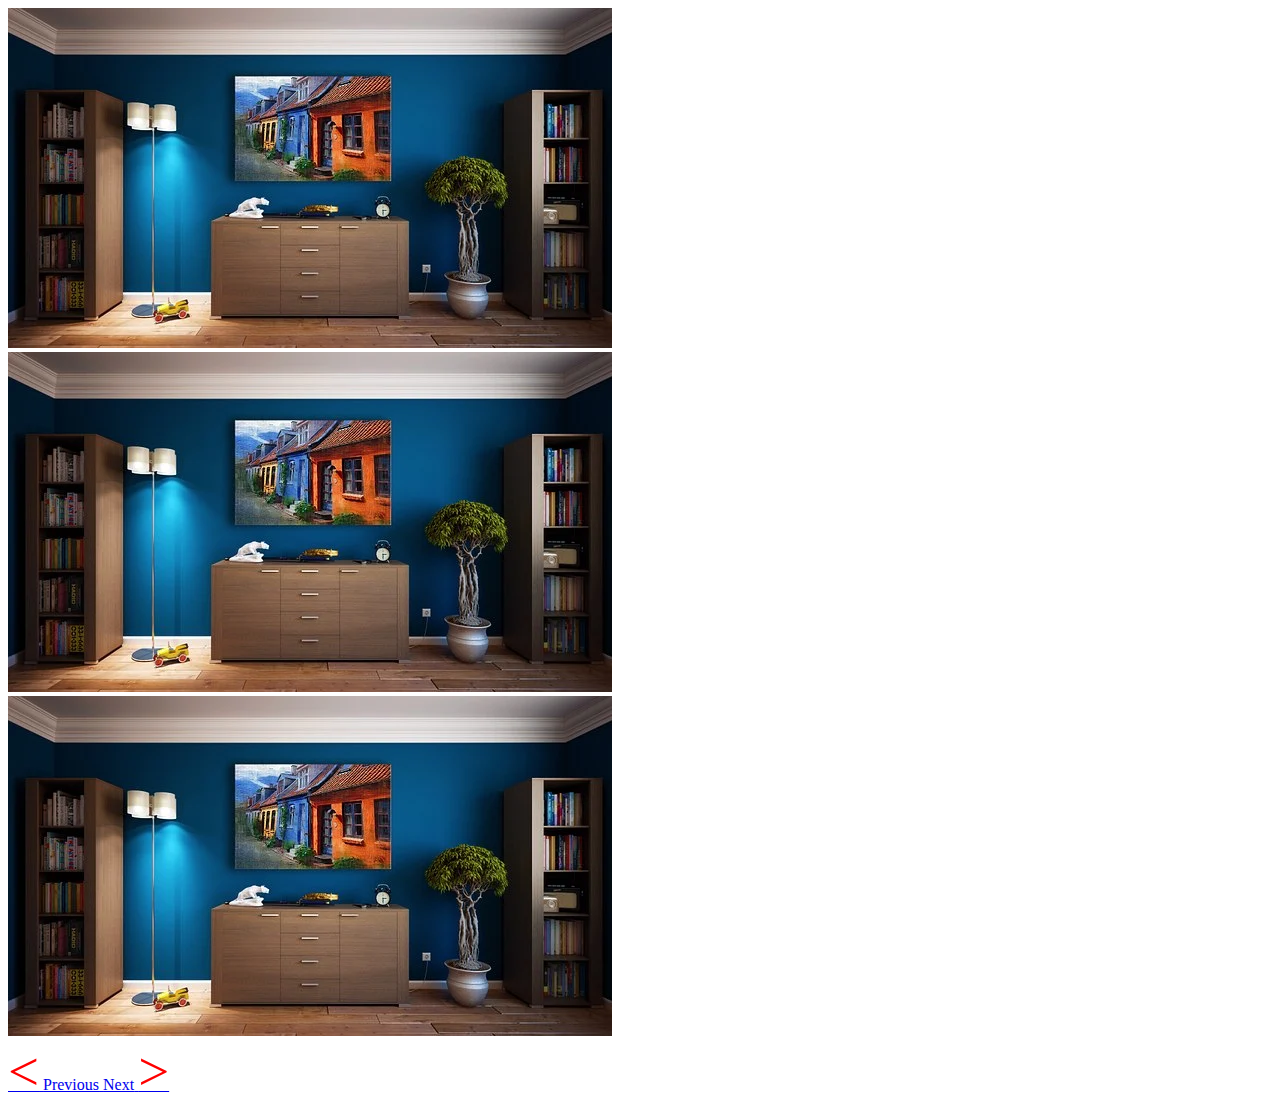
<file: carousel1/index.html>
<!doctype html>
<html lang="en">
<head>
    <!-- Required meta tags -->
    <meta charset="utf-8">
    <meta name="viewport" content="width=device-width, initial-scale=1, shrink-to-fit=no">

    <!-- Bootstrap CSS -->
    <link rel="stylesheet" href="https://stackpath.bootstrapcdn.com/bootstrap/4.5.0/css/bootstrap.min.css" integrity=
            "sha384-9aIt2nRpC12Uk9gS9baDl411NQApFmC26EwAOH8WgZl5MYYxFfc+NcPb1dKGj7Sk" crossorigin="anonymous">
    <link rel="stylesheet" href="style.css">

    <title>Carousel1</title>
</head>
<body>

<div id="carouselExampleControls" class="carousel slide" data-ride="carousel">
    <div class="carousel-inner">
        <div class="carousel-item active">
            <img src="./img/wall-416060__340.webp" class="d-block w-100" alt="...">
        </div>
        <div class="carousel-item">
            <img src="./img/wall-416060__340.webp" class="d-block w-100" alt="...">
        </div>
        <div class="carousel-item">
            <img src="./img/wall-416060__340.webp" class="d-block w-100" alt="...">
        </div>
    </div>
    <a class="carousel-control-prev" href="#carouselExampleControls" role="button" data-slide="prev">
        <span class="carousel-control-prev-icon" aria-hidden="true"></span>
        <span class="sr-only">Previous</span>
    </a>
    <a class="carousel-control-next" href="#carouselExampleControls" role="button" data-slide="next">
        <span class="carousel-control-next-icon" aria-hidden="true"></span>
        <span class="sr-only">Next</span>
    </a>
</div>

<!-- Optional JavaScript -->
<!-- jQuery first, then Popper.js, then Bootstrap JS -->
<script src="https://code.jquery.com/jquery-3.5.1.slim.min.js" integrity="sha384-DfXdz2htPH0lsSSs5nCTpuj/zy4C+OGpamoFVy38MVBnE+IbbVYUew+OrCXaRkfj" crossorigin="anonymous"></script>
<script src="https://cdn.jsdelivr.net/npm/popper.js@1.16.0/dist/umd/popper.min.js" integrity="sha384-Q6E9RHvbIyZFJoft+2mJbHaEWldlvI9IOYy5n3zV9zzTtmI3UksdQRVvoxMfooAo" crossorigin="anonymous"></script>
<script src="https://stackpath.bootstrapcdn.com/bootstrap/4.5.0/js/bootstrap.min.js" integrity="sha384-OgVRvuATP1z7JjHLkuOU7Xw704+h835Lr+6QL9UvYjZE3Ipu6Tp75j7Bh/kR0JKI" crossorigin="anonymous"></script>
</body>
</html>
</file>
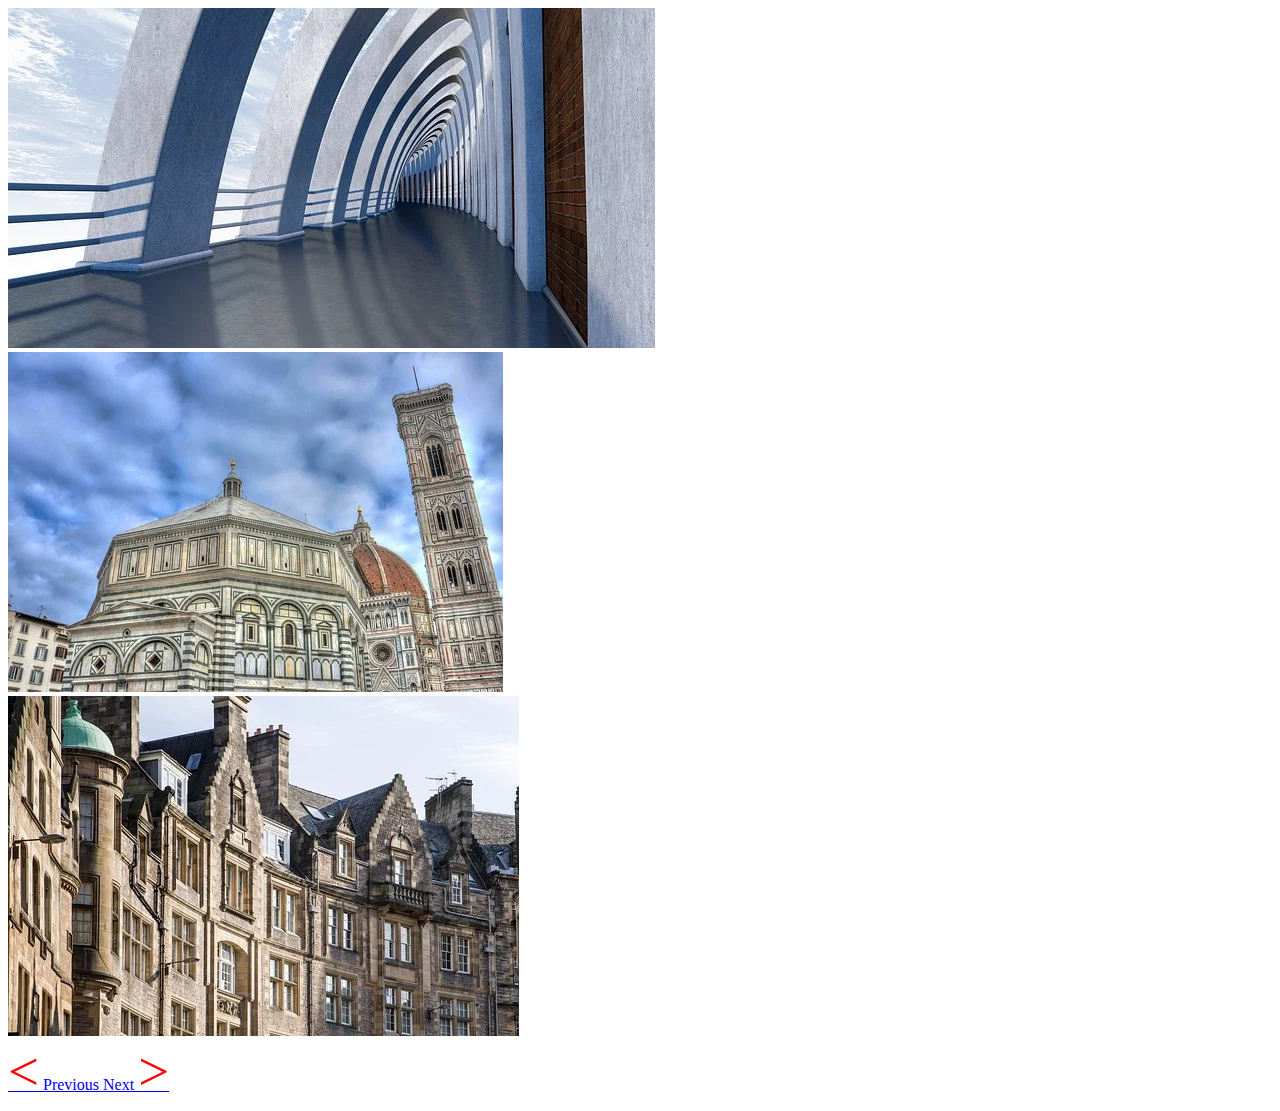
<file: carousel2/index.html>
<!doctype html>
<html lang="en">
<head>
    <!-- Required meta tags -->
    <meta charset="utf-8">
    <meta name="viewport" content="width=device-width, initial-scale=1, shrink-to-fit=no">

    <!-- Bootstrap CSS -->
    <link rel="stylesheet" href="https://stackpath.bootstrapcdn.com/bootstrap/4.5.0/css/bootstrap.min.css" integrity=
            "sha384-9aIt2nRpC12Uk9gS9baDl411NQApFmC26EwAOH8WgZl5MYYxFfc+NcPb1dKGj7Sk" crossorigin="anonymous">
    <link rel="stylesheet" href="style.css">

    <title>Carousel2</title>
</head>
<body>

<div id="carouselExampleControls" class="carousel slide" data-ride="carousel">
    <div class="carousel-inner">
        <div class="carousel-item active">
            <img src="./img/architecture-3357028__340.webp" class="d-block w-100" alt="...">
        </div>
        <div class="carousel-item">
            <img src="./img/florence-1066314__340.webp" class="d-block w-100" alt="...">
        </div>
        <div class="carousel-item">
            <img src="./img/scotland-4970689__340.webp" class="d-block w-100" alt="...">
        </div>
    </div>
    <a class="carousel-control-prev" href="#carouselExampleControls" role="button" data-slide="prev">
        <span class="carousel-control-prev-icon" aria-hidden="true"></span>
        <span class="sr-only">Previous</span>
    </a>
    <a class="carousel-control-next" href="#carouselExampleControls" role="button" data-slide="next">
        <span class="carousel-control-next-icon" aria-hidden="true"></span>
        <span class="sr-only">Next</span>
    </a>
</div>

<!-- Optional JavaScript -->
<!-- jQuery first, then Popper.js, then Bootstrap JS -->
<script src="https://code.jquery.com/jquery-3.5.1.slim.min.js" integrity="sha384-DfXdz2htPH0lsSSs5nCTpuj/zy4C+OGpamoFVy38MVBnE+IbbVYUew+OrCXaRkfj" crossorigin="anonymous"></script>
<script src="https://cdn.jsdelivr.net/npm/popper.js@1.16.0/dist/umd/popper.min.js" integrity="sha384-Q6E9RHvbIyZFJoft+2mJbHaEWldlvI9IOYy5n3zV9zzTtmI3UksdQRVvoxMfooAo" crossorigin="anonymous"></script>
<script src="https://stackpath.bootstrapcdn.com/bootstrap/4.5.0/js/bootstrap.min.js" integrity="sha384-OgVRvuATP1z7JjHLkuOU7Xw704+h835Lr+6QL9UvYjZE3Ipu6Tp75j7Bh/kR0JKI" crossorigin="anonymous"></script>
</body>
</html>
</file>
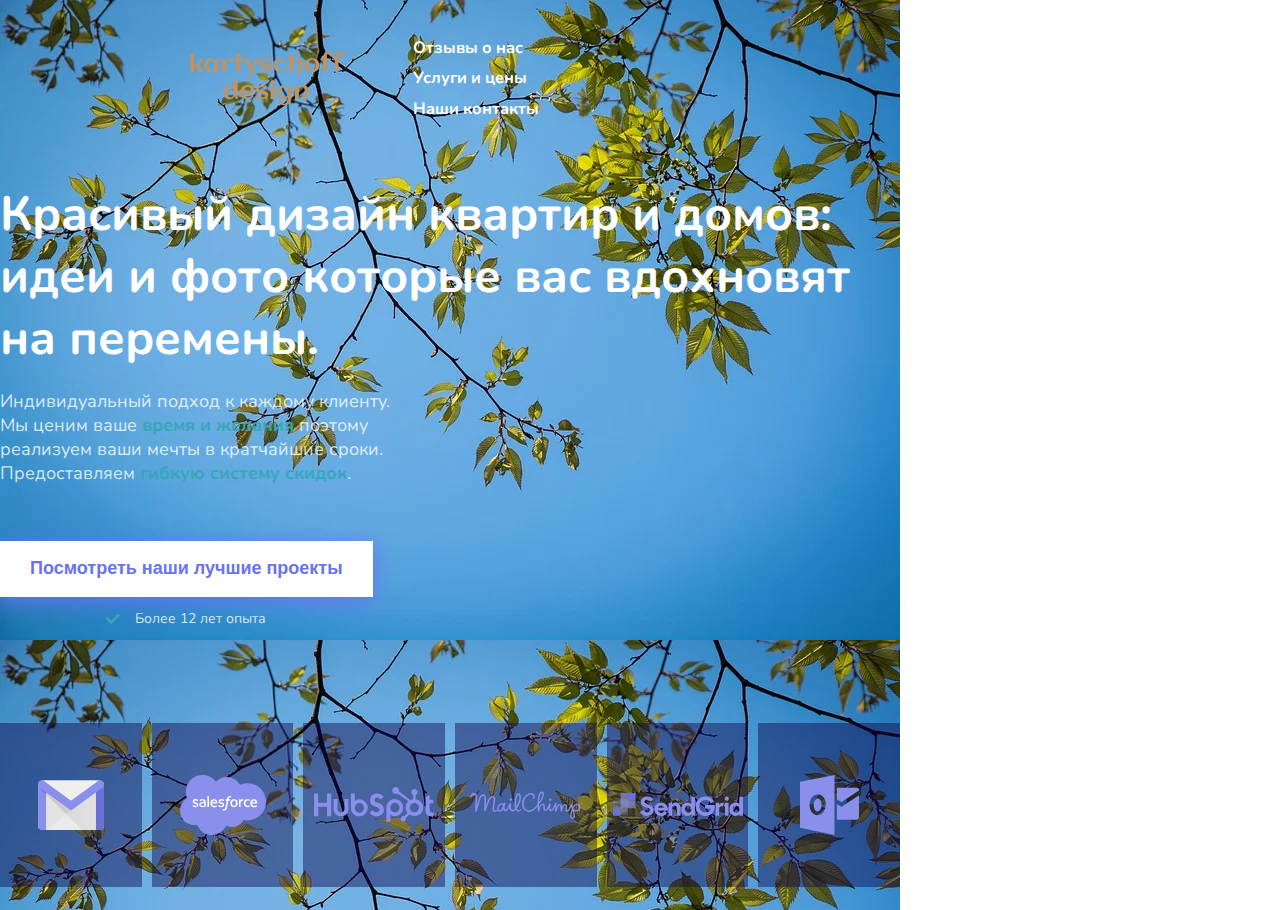
<file: main-page/index.html>
<!DOCTYPE html>
<html lang="en">
<head>
  <meta charset="UTF-8">
  <meta name="viewport" content="width=device-width, initial-scale=1.0">
  <meta http-equiv="X-UA-Compatible" content="ie=edge">
  <link href="https://fonts.googleapis.com/css2?family=Nunito:wght@400;700;900&display=swap" rel="stylesheet">
  <link rel="stylesheet" href="css/style.css">
  <title>Студия дизайна</title>
</head>
<body>
  <header class="header">
    <div class="container d-flex align-items-center">
        <img src="img/kartyschoff%20design.png" alt="logo">
      <nav class="main-header-nav">
        <a href="../otzov/index.html"> <h3>Отзывы о нас</h3></a>
        <a href="../price/index.html"><h3>Услуги и цены</h3></a>
        <a href="../contacts/index.html"><h3>Наши контакты</h3></a>
      </nav>
    </div>
    <!-- /.container -->
  </header>
  <!-- /.header -->
  <main class="main">
    <section class="inner d-flex align-items-center">
      <div class="container">
        <div class="inner-call-to-action">
          <h1 class="call-to-action-title">Красивый дизайн квартир и домов: идеи и фото которые вас вдохновят на перемены.</h1>
          <p class="call-to-action-desq">
            Индивидуальный подход к каждому клиенту. Мы ценим ваше <span>время и желания</span> поэтому реализуем ваши мечты
            в кратчайшие сроки. Предоставляем <span>гибкую систему скидок</span>.
          </p>
          <div class="test-your-email">
            <button class="btn btn-default"><a href="../works-page/index.html">Посмотреть наши лучшие проекты</a> </button>
            <div class="email-not-required d-flex align-items-center justify-content-center">
              <svg width="14" height="12" viewBox="0 0 14 12" fill="none" xmlns="http://www.w3.org/2000/svg">
                <path d="M4.75526 11.0149L0.205261 6.46494C-0.0680947 6.19159 -0.0680947 5.74837 0.205261 5.47499L1.19519
                4.48504C1.46854 4.21166 1.91178 4.21166 2.18514 4.48504L5.25024 7.55011L11.8153 0.985046C12.0887 0.711691
                 12.5319 0.711691 12.8053 0.985046L13.7952 1.975C14.0686 2.24835 14.0686 2.69157 13.7952 2.96495L5.74521
                 11.015C5.47183 11.2883 5.02862 11.2883 4.75526 11.0149Z" fill="#36A7B9"/>
              </svg>
              <span>Более 12 лет опыта</span>
            </div>
          </div>
        </div>
        <!-- /.inner-call-to-action -->
        <div class="inner-services-wrap">
          <div class="container">
            <div class="inner-services-list d-flex justify-content-between ">
              <div class="inner-service-list-item d-flex align-items-center justify-content-center">
                <img src="img/gmail-icon.svg" alt="">
              </div>
              <!-- /.inner-service-list-item -->
              <div class="inner-service-list-item d-flex align-items-center justify-content-center">
                <img src="img/salesforce-icon.svg" alt="">
              </div>
              <!-- /.inner-service-list-item -->
              <div class="inner-service-list-item d-flex align-items-center justify-content-center">
                <img src="img/hubspot-icon.svg" alt="">
              </div>
              <!-- /.inner-service-list-item -->
              <div class="inner-service-list-item d-flex align-items-center justify-content-center">
                <img src="img/mailchimp-icon.svg" alt="">
              </div>
              <!-- /.inner-service-list-item -->
              <div class="inner-service-list-item d-flex align-items-center justify-content-center">
                <img src="img/sendgrid-icon.svg" alt="">
              </div>
              <!-- /.inner-service-list-item -->
              <div class="inner-service-list-item d-flex align-items-center justify-content-center">
                <img src="img/outluc-icon.svg" alt="">
              </div>
              <!-- /.inner-service-list-item -->
            </div>
            <!-- /.inner-services-list -->
          </div>
          <!-- /.container -->
        </div>
        <!-- /.inner-services-wrap -->
      </div>
      <!-- /.container -->
    </section>
    <!-- /.inner -->
  </main>
  <!-- /.main -->
</body>
</html>
</file>
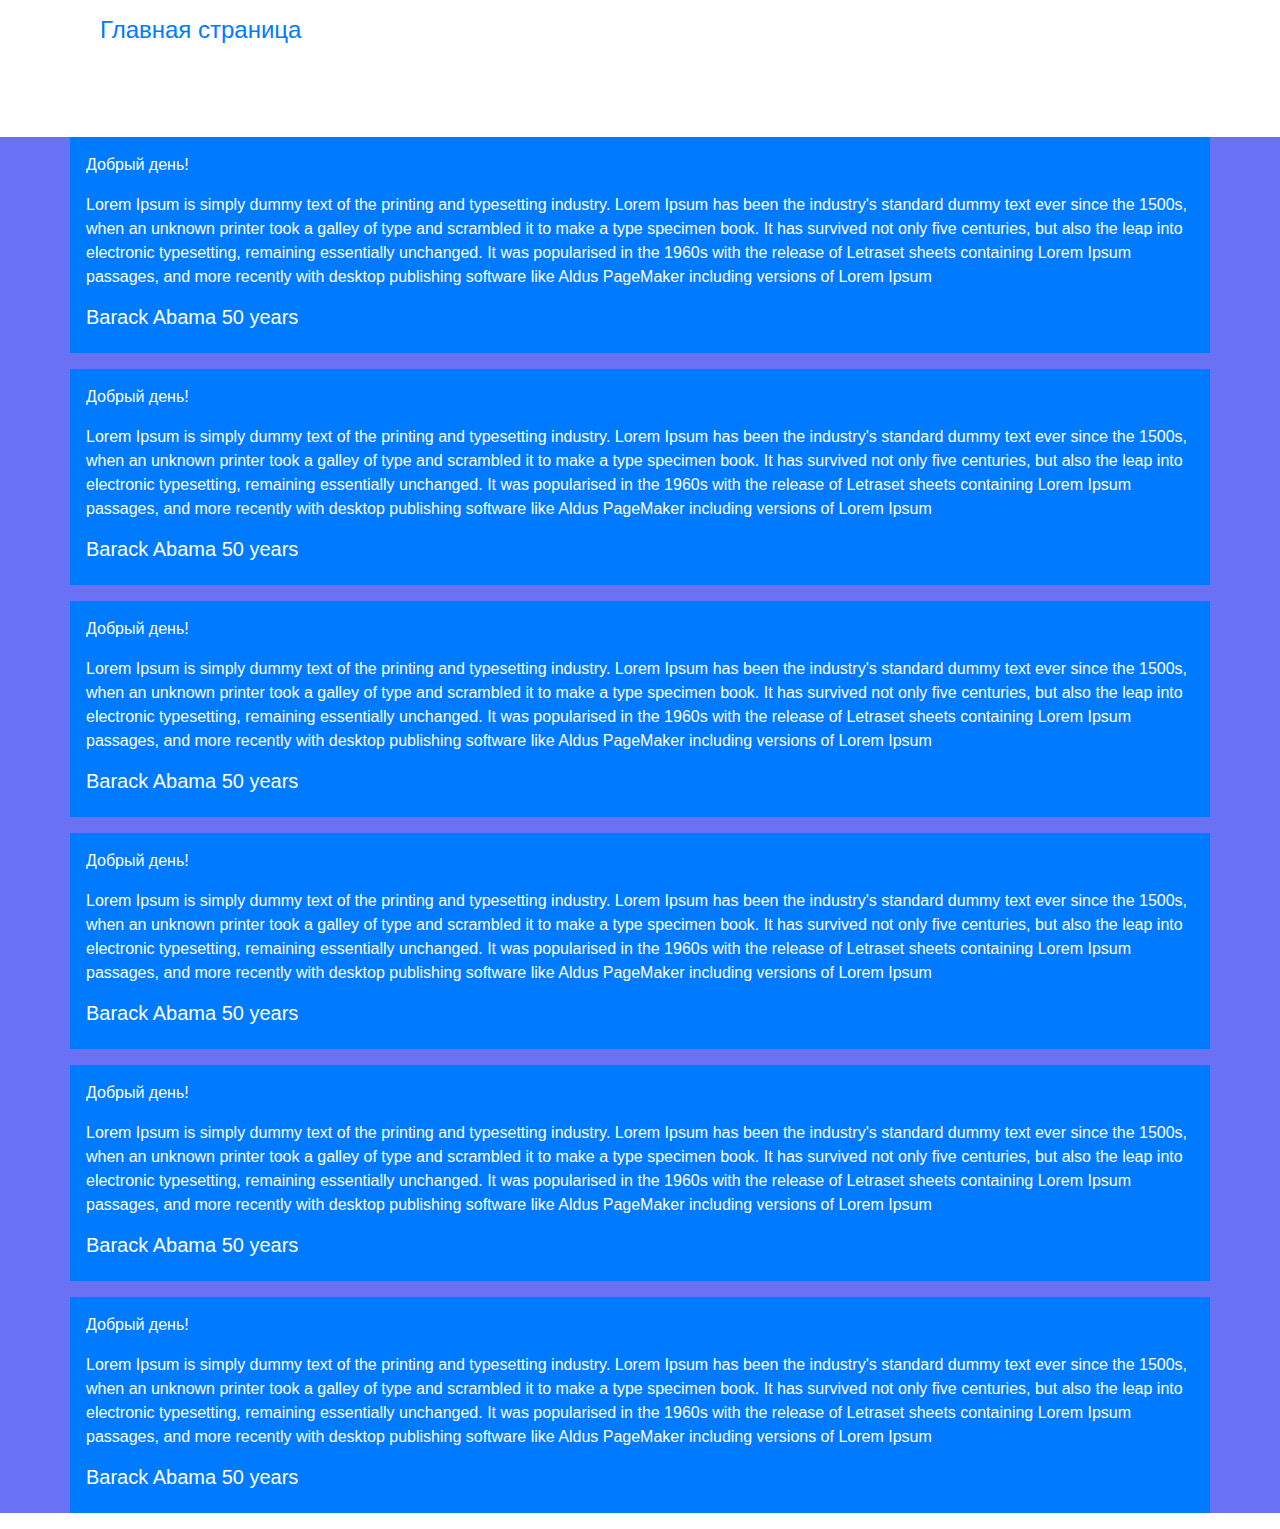
<file: otzov/index.html>
<!DOCTYPE html>
<html lang="en">
<head>
    <title>Отзывы</title>
    <meta charset="utf-8">
    <meta name="viewport" content="width=device-width, initial-scale=1">
    <link rel="stylesheet" href="https://maxcdn.bootstrapcdn.com/bootstrap/4.5.0/css/bootstrap.min.css">
    <script src="https://ajax.googleapis.com/ajax/libs/jquery/3.5.1/jquery.min.js"></script>
    <script src="https://cdnjs.cloudflare.com/ajax/libs/popper.js/1.16.0/umd/popper.min.js"></script>
    <script src="https://maxcdn.bootstrapcdn.com/bootstrap/4.5.0/js/bootstrap.min.js"></script>
    <link rel="stylesheet" href="css/style.css">
</head>
<body>

<div class="header-nav1">
<!--    <h5><a href="../works-page/index.html" >Наши проекты</a></h5>-->
    <h4><a href="../main-page/index.html" >Главная страница</a></h4>
<!--    <h5><a href="../contacts/index.html" >Наши контакты</a></h5>-->
</div>

<div class="container">
    <div class="spinner-grow text-muted"></div>
    <div class="spinner-grow text-primary"></div>
    <div class="spinner-grow text-success"></div>
    <div class="spinner-grow text-info"></div>
    <div class="spinner-grow text-warning"></div>
    <div class="spinner-grow text-danger"></div>
    <div class="spinner-grow text-secondary"></div>
    <div class="spinner-grow text-dark"></div>
    <div class="spinner-grow text-light"></div>
</div>

<div class="maincontainer">
    <div class="container p-3 my-3 bg-primary text-white">
        <p>Добрый день!</p>
        <p>Lorem Ipsum is simply dummy text of the printing and typesetting industry. Lorem Ipsum has been the industry's
            standard dummy text ever since the 1500s, when an unknown printer took a galley of type and scrambled it to make
            a type specimen book. It has survived not only five centuries, but also the leap into electronic typesetting,
            remaining essentially unchanged. It was popularised in the 1960s with the release of Letraset sheets containing
            Lorem Ipsum passages, and more recently with desktop publishing software like Aldus PageMaker including versions
            of Lorem Ipsum</p>
        <h5>Barack Abama 50 years</h5>
    </div>

    <div class="container p-3 my-3 bg-primary text-white">
        <p>Добрый день!</p>
        <p>Lorem Ipsum is simply dummy text of the printing and typesetting industry. Lorem Ipsum has been the industry's
            standard dummy text ever since the 1500s, when an unknown printer took a galley of type and scrambled it to make
            a type specimen book. It has survived not only five centuries, but also the leap into electronic typesetting,
            remaining essentially unchanged. It was popularised in the 1960s with the release of Letraset sheets containing
            Lorem Ipsum passages, and more recently with desktop publishing software like Aldus PageMaker including versions
            of Lorem Ipsum</p>
        <h5>Barack Abama 50 years</h5>
    </div>

    <div class="container p-3 my-3 bg-primary text-white">
        <p>Добрый день!</p>
        <p>Lorem Ipsum is simply dummy text of the printing and typesetting industry. Lorem Ipsum has been the industry's
            standard dummy text ever since the 1500s, when an unknown printer took a galley of type and scrambled it to make
            a type specimen book. It has survived not only five centuries, but also the leap into electronic typesetting,
            remaining essentially unchanged. It was popularised in the 1960s with the release of Letraset sheets containing
            Lorem Ipsum passages, and more recently with desktop publishing software like Aldus PageMaker including versions
            of Lorem Ipsum</p>
        <h5>Barack Abama 50 years</h5>
    </div>

    <div class="container p-3 my-3 bg-primary text-white">
        <p>Добрый день!</p>
        <p>Lorem Ipsum is simply dummy text of the printing and typesetting industry. Lorem Ipsum has been the industry's
            standard dummy text ever since the 1500s, when an unknown printer took a galley of type and scrambled it to make
            a type specimen book. It has survived not only five centuries, but also the leap into electronic typesetting,
            remaining essentially unchanged. It was popularised in the 1960s with the release of Letraset sheets containing
            Lorem Ipsum passages, and more recently with desktop publishing software like Aldus PageMaker including versions
            of Lorem Ipsum</p>
        <h5>Barack Abama 50 years</h5>
    </div>

    <div class="container p-3 my-3 bg-primary text-white">
        <p>Добрый день!</p>
        <p>Lorem Ipsum is simply dummy text of the printing and typesetting industry. Lorem Ipsum has been the industry's
            standard dummy text ever since the 1500s, when an unknown printer took a galley of type and scrambled it to make
            a type specimen book. It has survived not only five centuries, but also the leap into electronic typesetting,
            remaining essentially unchanged. It was popularised in the 1960s with the release of Letraset sheets containing
            Lorem Ipsum passages, and more recently with desktop publishing software like Aldus PageMaker including versions
            of Lorem Ipsum</p>
        <h5>Barack Abama 50 years</h5>
    </div>

    <div class="container p-3 my-3 bg-primary text-white">
        <p>Добрый день!</p>
        <p>Lorem Ipsum is simply dummy text of the printing and typesetting industry. Lorem Ipsum has been the industry's
            standard dummy text ever since the 1500s, when an unknown printer took a galley of type and scrambled it to make
            a type specimen book. It has survived not only five centuries, but also the leap into electronic typesetting,
            remaining essentially unchanged. It was popularised in the 1960s with the release of Letraset sheets containing
            Lorem Ipsum passages, and more recently with desktop publishing software like Aldus PageMaker including versions
            of Lorem Ipsum</p>
        <h5>Barack Abama 50 years</h5>
    </div>
</div>
<!-- /.maincontainer -->

</body>
</html>
</file>
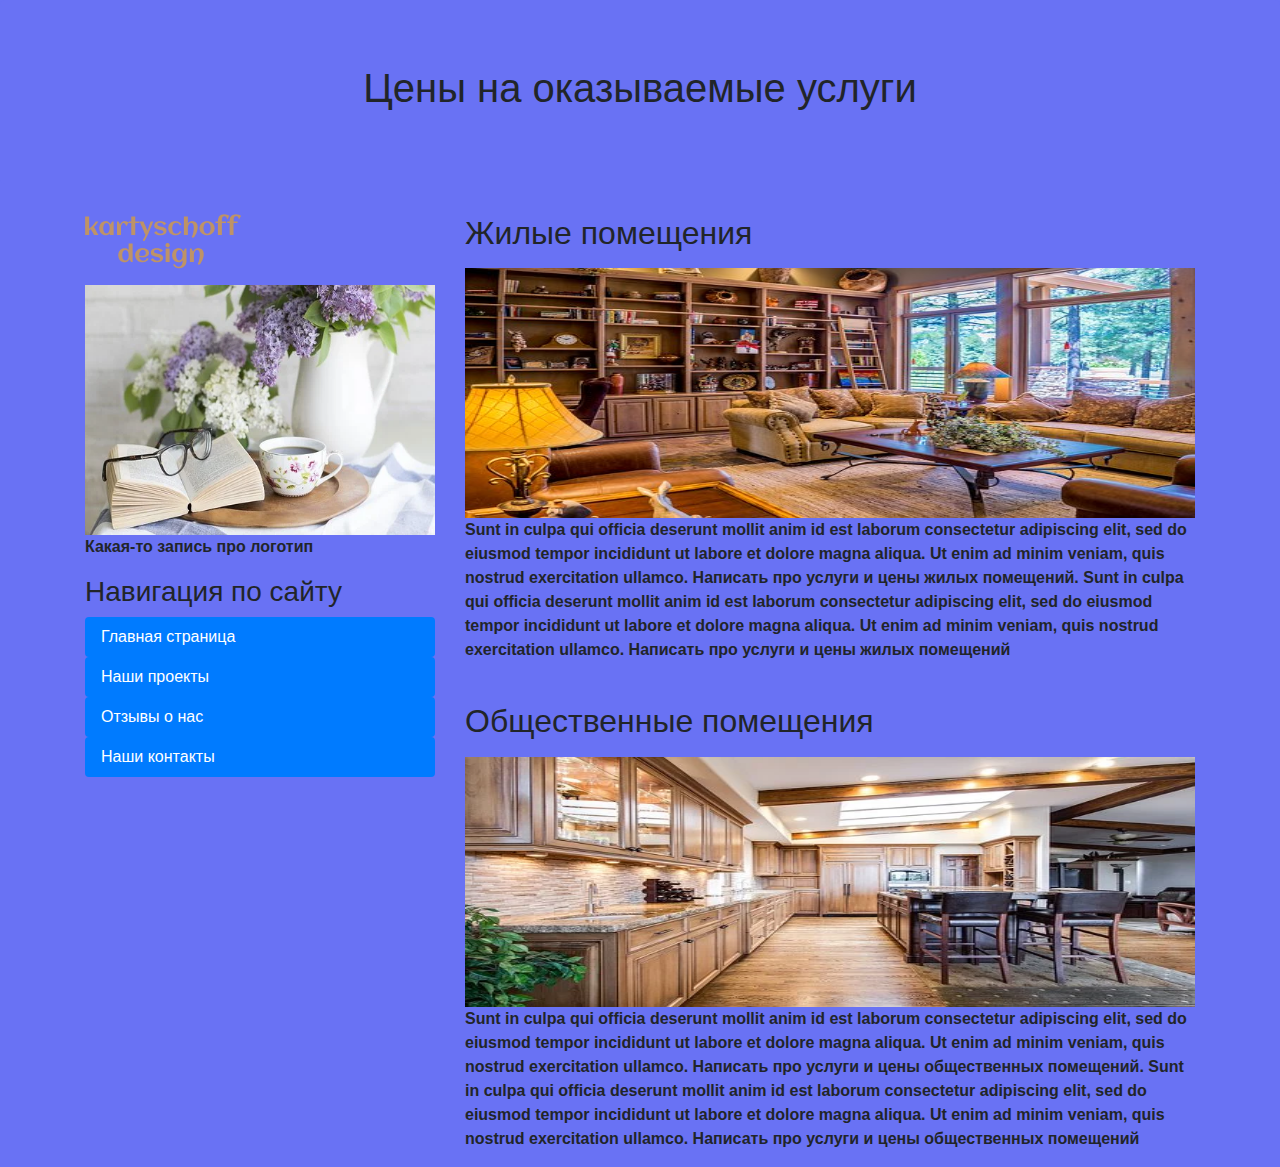
<file: price/index.html>
<!DOCTYPE html>
<html lang="en">
<head>
    <title>Услуги и цены</title>
    <meta charset="utf-8">
    <meta name="viewport" content="width=device-width, initial-scale=1">
    <link rel="stylesheet" href="https://maxcdn.bootstrapcdn.com/bootstrap/4.5.0/css/bootstrap.min.css">
    <script src="https://ajax.googleapis.com/ajax/libs/jquery/3.5.1/jquery.min.js"></script>
    <script src="https://cdnjs.cloudflare.com/ajax/libs/popper.js/1.16.0/umd/popper.min.js"></script>
    <script src="https://maxcdn.bootstrapcdn.com/bootstrap/4.5.0/js/bootstrap.min.js"></script>
    <style>

        body{
            background-color: #6972f4;
            /*background-color: #132442;*/
            /*background-color: #ccac8c;*/
        }

        .jumbotron{
            background-color: #6972f4;
            /*background-color: #132442;*/
            /*background-color: #ccac8c;*/

        }

        .jumbotron text-center{
            color: #ccac8c;
        }

        .fakeimg {
            height: 250px;
            margin-top: 1rem;
        }
        .fakeimg-logo{
            height: 100%;
            width: 100%;
        }
    </style>
</head>
<body>

<div class="jumbotron text-center" style="margin-bottom:0">
    <h1>Цены на оказываемые услуги</h1>
</div>

<div class="container" style="margin-top:30px">
    <div class="row">
        <div class="col-sm-4">
            <img src="../main-page/img/kartyschoff%20design.png" alt="logo">
            <div class="fakeimg">
                <img class="fakeimg-logo" src="./img/coffee-2390136__340.webp" alt="">
            </div>
            <p><strong>Какая-то запись про логотип</strong></p>
            <h3>Навигация по сайту</h3>
            <ul class="nav nav-pills flex-column">
                <li class="nav-item">
                    <a class="nav-link active" href="../main-page/index.html">Главная страница</a>
                </li>
                <li class="nav-item">
                    <a class="nav-link active" href="../works-page/index.html">Наши проекты</a>
                </li>
                <li class="nav-item" >
                    <a class="nav-link active" href="../otzov/index.html">Отзывы о нас</a>
                </li>
                <li class="nav-item" >
                    <a class="nav-link active" href="../contacts/index.html">Наши контакты</a>
                </li>
            </ul>
            <hr class="d-sm-none">
        </div>
        <div class="col-sm-8">
            <h2>Жилые помещения</h2>
            <div class="fakeimg">
                <img class="fakeimg-logo" src="./img/interior-1961070__340.jpg" alt="">
            </div>
            <p><strong>Sunt in culpa qui officia deserunt mollit anim id est laborum consectetur adipiscing elit, sed do eiusmod
                tempor incididunt ut labore et dolore magna aliqua. Ut enim ad minim veniam, quis nostrud exercitation ullamco.
                Написать про услуги и цены жилых помещений. Sunt in culpa qui officia deserunt mollit anim id est laborum consectetur
                adipiscing elit, sed do eiusmod tempor incididunt ut labore et dolore magna aliqua. Ut enim ad minim veniam,
                quis nostrud exercitation ullamco. Написать про услуги и цены жилых помещений</strong></p>
            <br>
            <h2>Общественные помещения</h2>
            <div class="fakeimg">
                <img class="fakeimg-logo" src="./img/kitchen-2400367__340.webp" alt="">
            </div>
            <p><strong>Sunt in culpa qui officia deserunt mollit anim id est laborum consectetur adipiscing elit, sed do eiusmod
                tempor incididunt ut labore et dolore magna aliqua. Ut enim ad minim veniam, quis nostrud exercitation ullamco.
                Написать про услуги и цены общественных помещений. Sunt in culpa qui officia deserunt mollit anim id est laborum
                consectetur adipiscing elit, sed do eiusmod tempor incididunt ut labore et dolore magna aliqua. Ut enim ad minim
                veniam, quis nostrud exercitation ullamco. Написать про услуги и цены общественных помещений</strong></p>

        </div>
    </div>
</div>

</body>
</html>
</file>
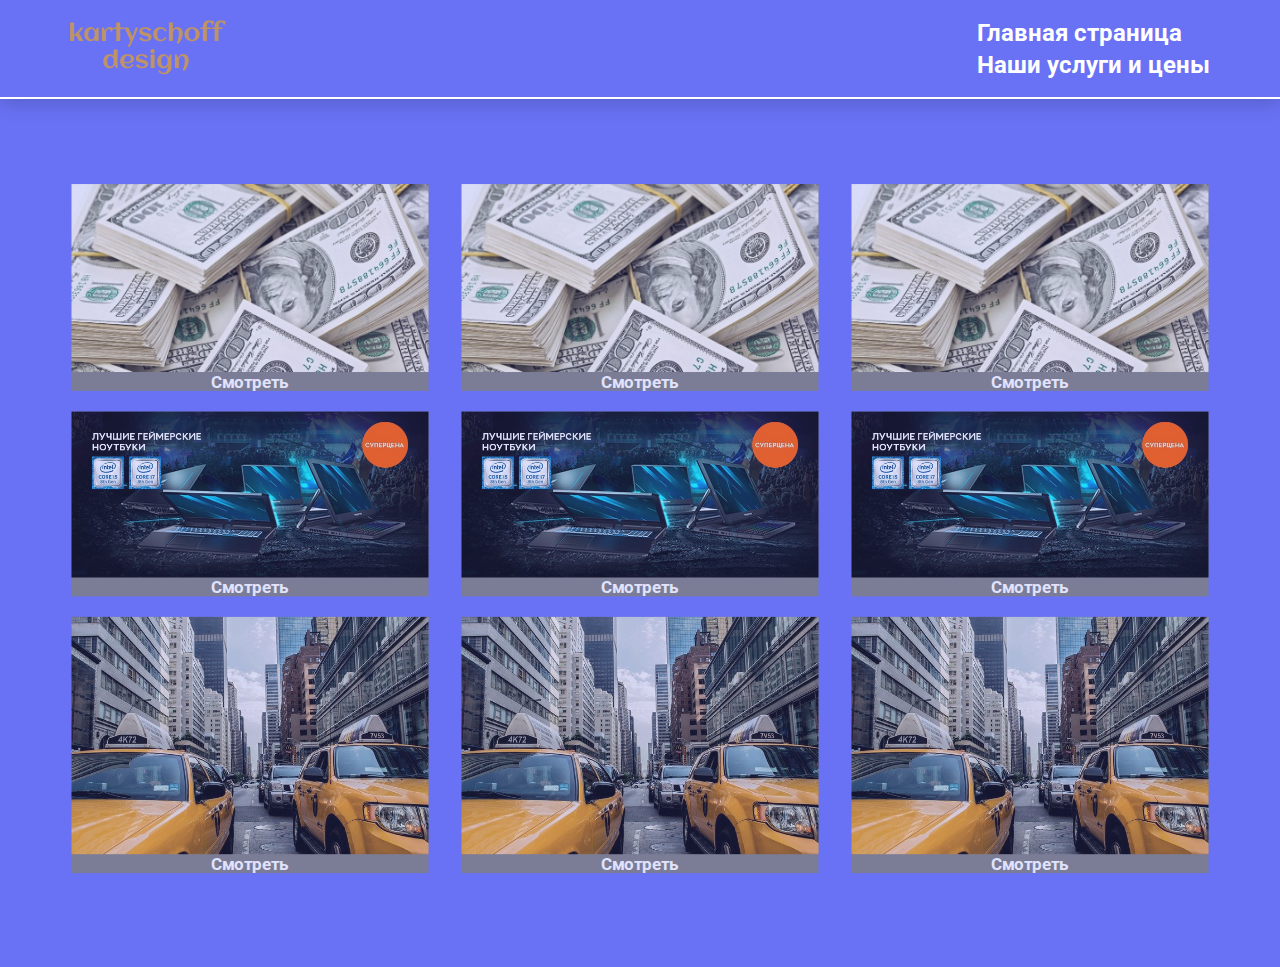
<file: works-page/index.html>
<!DOCTYPE html>
<html lang="en">
<head>
	<meta charset="UTF-8">
	<title>Наши проекты</title>
	<link href="https://fonts.googleapis.com/css?family=Roboto:400,700,900" rel="stylesheet">
	<link rel="stylesheet" href="css/style.css">
<!--	<base target="_blank">-->
</head>
<body>
	<header id="header">
		<div class="container d-flex justify-content-between align-items-center">
			<div class="logo">
				<a href="#">
					<img src="../main-page/img/kartyschoff%20design.png" alt="logo">
				</a>
			</div>
			<!-- /.logo -->
			<nav class="header-nav">
				<h2><a href="../main-page/index.html">Главная страница</a></h2>
				<div class="header-nav2">
					<h2><a href="../price/index.html">Наши услуги и цены</a></h2>
				</div>
			</nav>
			<!-- /.header-nav -->
		</div>
		<!-- /.container -->
	</header>
	<!-- /#header -->
	<main id="main">
		<section class="standart-section courses-wrap">
			<div class="container">
				<div class="row d-flex flex-wrap">
					<div class="col-4">
					<div class="course-item">
						<a href="../carousel1/index.html" target="_blank" class="course-img text-center">
							<img src="img/1508296501_dengi.jpg" alt="works page">
							<h3>Смотреть</h3>
						</a>
					</div>
				</div>
					<!-- /.col-4 -->
					<div class="col-4">
						<div class="course-item">
							<a href="../carousel2/index.html" target="_blank" class="course-img text-center">
								<img src="img/1508296501_dengi.jpg" alt="works page">
								<h3>Смотреть</h3>
							</a>
						</div>
					</div>
					<!-- /.col-4 -->
					<div class="col-4">
						<div class="course-item">
							<a href="#" class="course-img text-center">
								<img src="img/1508296501_dengi.jpg" alt="works page">
								<h3>Смотреть</h3>
							</a>
						</div>
					</div>
					<!-- /.col-4 -->
					<div class="col-4">
						<div class="course-item">
							<a href="#" class="course-img text-center">
								<img src="img/1174530.jpg" alt="works page">
								<h3>Смотреть</h3>
							</a>
						</div>
					</div>
					<!-- /.col-4 -->
					<div class="col-4">
						<div class="course-item">
							<a href="#" target="_blank" class=" course-img text-center">
<!--								<a class="nav-link" style="text-decoration: none" target="_blank" href="webworks.html">My web works</a>-->
								<img src="img/1174530.jpg" alt="works page">
								<h3>Смотреть</h3>
							</a>
						</div>
					</div>
					<!-- /.col-4 -->
					<div class="col-4">
						<div class="course-item">
							<a href="#" class="course-img text-center">
								<img src="img/1174530.jpg" alt="works page">
								<h3>Смотреть</h3>
							</a>
						</div>
					</div>
					<!-- /.col-4 -->
					<div class="col-4">
						<div class="course-item">
							<a href="#" class="course-img text-center">
								<img src="img/taxi-cab-381233_640.jpg" alt="works page">
								<h3>Смотреть</h3>
							</a>
						</div>
					</div>
					<!-- /.col-4 -->
					<div class="col-4">
						<div class="course-item">
							<a href="#" class="course-img text-center">
								<img src="img/taxi-cab-381233_640.jpg" alt="works page">
								<h3>Смотреть</h3>
							</a>
						</div>
					</div>
					<!-- /.col-4 -->
					<div class="col-4">
						<div class="course-item">
							<a href="#" class="course-img text-center">
								<img src="img/taxi-cab-381233_640.jpg" alt="works page">
								<h3>Смотреть</h3>
							</a>
						</div>
					</div>
					<!-- /.col-4 -->
				</div>
				<!-- /.row -->
			</div>
			<!-- /.container -->
		</section>
	</main>
	<!-- /#main -->
</body>
</html>
</file>
<file: carousel1/style.css>
.carousel-control-next:after
{
    content: '>';
    font-size: 55px;
    color: red;
}

.carousel-control-prev:before
{
    content: '<';
    font-size: 55px;
    color: red;
}
</file>
<file: carousel2/style.css>
.carousel-control-next:after
{
    content: '>';
    font-size: 55px;
    color: red;
}

.carousel-control-prev:before
{
    content: '<';
    font-size: 55px;
    color: red;
}
</file>
<file: main-page/css/style.css>
* {
  box-sizing: border-box;
}

body {
  font: 400 14px/1  'Nunito', sans-serif;
  margin: 0;
}

a {
  text-decoration: none;
  color: inherit;
}

button {
  border: none;
  background-color: transparent;
  cursor: pointer;
  padding: 0;
}

p, h1, h2, h3, h4, h5, h6 {
  margin: 0;
}

.d-flex {
  display: flex;
}

.align-items-center {
  align-items: center;
}

.justify-content-center {
  justify-content: center;
}

.justify-content-between {
  justify-content: space-between;
}

.container {
  /*max-width: 1114px;*/
  max-width: 100vh;
  /*padding: 0 15px;*/
  margin: auto;
}

.btn {
  font-family: 'PT Sans', sans-serif;
  font-weight: 700;
  font-size: 18px;
  line-height: 1.333;
  padding: 16px 30px;
}

.btn-default {
  background-color: #fff;
  /*box-shadow: 0px 4px 20px #0F064C;*/
  box-shadow: 0px 4px 20px  #6972f4;
  /*!*color: #0F064C;*!*/
  color: #6972f4;
  /*color: #36a7b9*/
}

.header {
  padding: 40px 0;
  position: absolute;
  left: 0;
  top: 0;
  width: 100%;
}

.main-header-nav {
  color: #fff;
  font-weight: 700;
  margin-left: 66px;
}

.main-header-nav a + a,
.info-header-nav a + a {
  margin-left: 70px;
}

.inner {
  height: 100vh;
  min-height: 910px;
  width: 100vh;
  /*background: linear-gradient(89.79deg, #23196F 0.13%, #180D5B 99.88%);*/
  background: url("../img/leaves-5509797.png");
  padding-top: 106px;
}

.inner-call-to-action {
  max-width: 100vh;
  position: relative;
}

.inner-call-to-action::after {
  content: '';
  width: 100vh;
  height: 900px;
  /*background: url('../img/inner-bg.png') no-repeat;*/
  /*background: url("../img/leaves-5509797.png");*/
  /*background: #039be5;*/
  /*position: absolute;*/
  /*top: -100px;*/
  /*right: -655px;*/
  /*z-index: 0;*/
}

.call-to-action-title {
  font-size: 48px;
  font-weight: bold;
  color: #fff;
  line-height: 1.29;
  margin-top: 55px;
  z-index: 1;
  position: relative;
}

.call-to-action-desq {
  font-size: 18px;
  line-height: 1.33;
  color: rgba(255, 255, 255, 0.8);
  margin-top: 20px;
  max-width: 390px;
  margin-bottom: 55px;
}

.call-to-action-desq >span {
  color: #36a7b9;
  font-weight: 700;
}

.test-your-email {
  display: inline-block;
}

.email-not-required {
  margin-top: 15px;
  color: rgba(255, 255, 255, 0.8);
  font-size: 14px;
}

.email-not-required span {
  margin-left: 15px;
}

.inner-services-wrap {
  margin-top: 95px;
}

.inner-services-title {
  font-size: 24px;
  font-weight: 700;
  line-height: 1.29;
  margin-bottom: 30px;
  color: #fff;
  max-width: 365px;
}

.inner-service-list-item {
  width: 164px;
  height: 164px;
  background-color: rgba(15, 6, 76, 0.45);
  cursor: pointer;
}

.inner-service-list-item + .inner-service-list-item {
  margin-left: 10px;
}

.inner-service-list-item:hover {
  background-color: #fff;
}
</file>
<file: otzov/css/style.css>
.header-nav1{
    display: flex;
    justify-content: center;
    justify-content: space-between;
    margin-right: 5rem;
}

.maincontainer{
    margin-top: 3rem;
    /*background: antiquewhite;*/
    background-color: #6972f4;
    /*background-color: #132442;*/
}

/*.header-nav {*/
/*    font-size: 16px;*/
/*    font-weight: 700;*/
/*}*/

/*.header-nav {*/
/*    text-transform: capitalize;*/
/*}*/

/*.header-nav {*/
/*    margin-left: 600px;*/
/*}*/

/*.header-nav a:hover {*/
/*    color: #00e9ba;*/
/*}*/

.header-nav1{
    margin-left: 100px;
    margin-top: 1rem;
    font-size: 16px;
    font-weight: 700;
}
.header-nav1 a:hover{
    color: #00e9ba;
}
</file>
<file: works-page/css/style.css>
/* Reset start */
* {
	box-sizing: border-box;
	margin: 0;
	padding: 0;
}

body {
	color: #ffffff;
	background-color: #6972f4;
	font: 400 14px/1 'Roboto', sans-serif;
}

.course-item{
	margin: 10px;
	transform: scale(1.05);
	transition:transform 0.4s;
	opacity: 0.8;
	background:gray;
}

.course-item:hover{
	transform: scale(1);
	opacity: 1;
}

a {
	color: inherit;
	text-decoration: none;
}

ul {
	list-style: none;
}

img {
	max-width: 100%;
}
/* Reset end */
/* Default classes start */
.d-flex {
	display: flex;
}

.justify-content-between {
	justify-content: space-between;
}

.justify-content-center {
	justify-content: center;
}

.flex-column {
	flex-direction: column;
}

.align-items-center {
	align-items: center;
}

.flex-wrap {
	flex-wrap: wrap;
}

.text-center {
	text-align: center;
}

.text-right {
	text-align: right;
}

.text-uppercase {
	text-transform: uppercase;
}
/* Default classes end */
.container {
	max-width: 1170px;
	margin: auto;
	padding: 0 15px;
}

.standart-section {
	padding: 80px 0;
}

.section-title {
	font-weight: 900;
	margin-bottom: 75px;
	font-size: 30px;
}

.col-4 {
	width: 33.3333%;
	padding: 0 15px;
}

.row {
	margin: 0 -15px;
}

#header {
	padding: 20px 0;
	border-bottom: 2px solid #ffffff;
	box-shadow: 0 3px 20px rgba(0, 0, 0, 0.2);
}

.header-nav {
	font-size: 16px;
	font-weight: 700;
}

.header-nav2{
	margin-top: 0.5rem;
}

.header-nav a + a {
	margin-left: 30px;
}

.header-nav a:hover {
	color: #00e9ba;
}

.course-item .course-img {
	display: block;
	margin-bottom: 20px;
}
</file>
